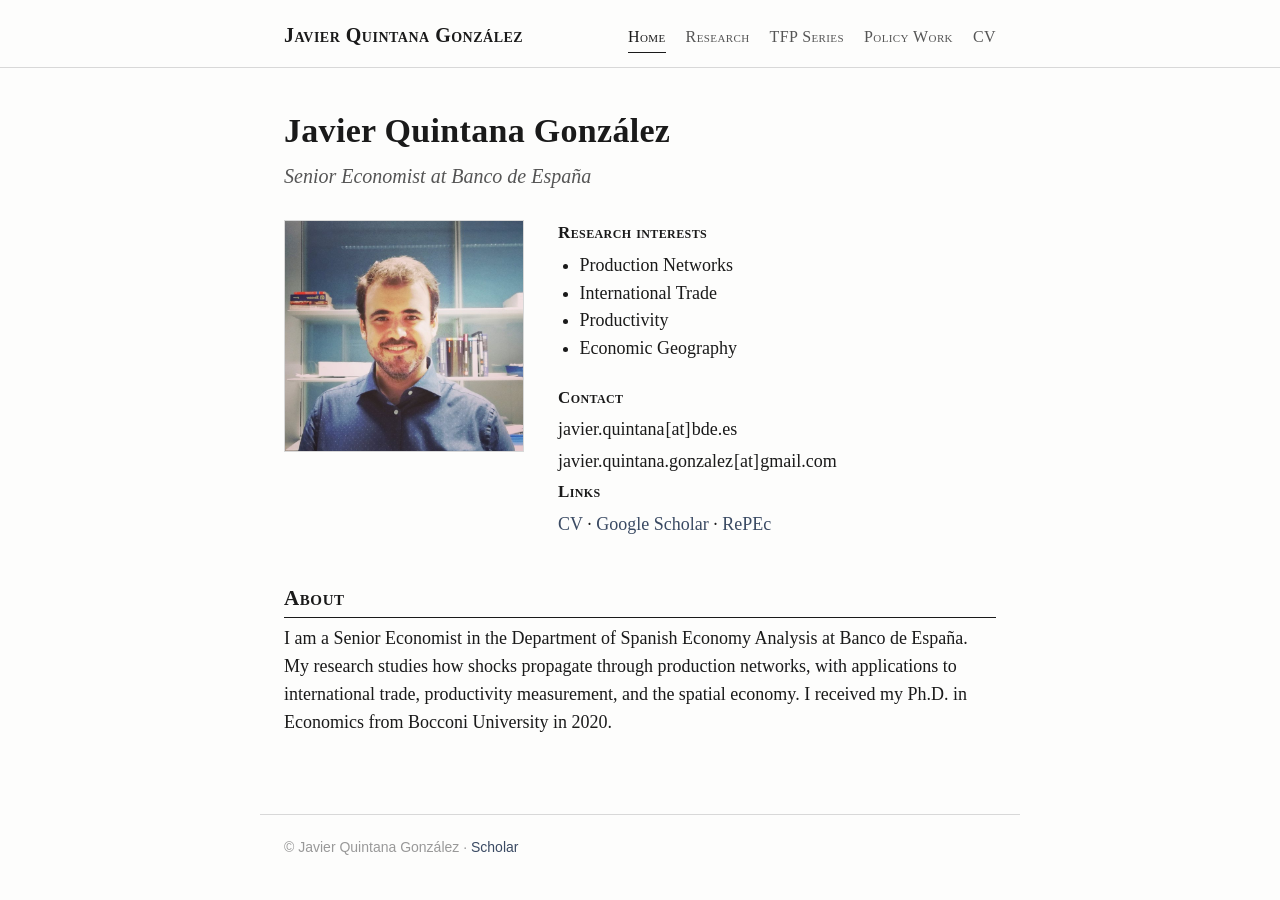
<file: index.html>
<!DOCTYPE html>
<html lang="en">
<head>
<meta charset="utf-8">
<meta name="viewport" content="width=device-width, initial-scale=1">
<title>Javier Quintana González</title>
<meta name="description" content="Javier Quintana González — Senior Economist at Banco de España. Production networks, international trade, productivity, economic geography.">
<link rel="stylesheet" href="style.css">
</head>
<body>
<header class="site">
  <div class="nav-inner">
    <a class="nav-name" href="index.html">Javier Quintana González</a>
    <nav class="menu">
      <a href="index.html" class="active">Home</a>
      <a href="research.html">Research</a>
      <a href="https://www.bde.es/wbe/en/areas-actuacion/analisis-e-investigacion/recursos/europrod-ua.html" target="_blank" rel="noopener">TFP Series</a>
      <a href="policy.html">Policy Work</a>
      <a href="cv.html">CV</a>
    </nav>
  </div>
</header>

<main>
  <h1 class="title">Javier Quintana González</h1>
  <p class="subtitle">Senior Economist at Banco de España</p>

  <div class="home-grid">
    <div class="photo">
      <img src="photo.jpg" alt="Javier Quintana González">
    </div>
    <div class="info">
      <h3>Research interests</h3>
      <ul>
        <li>Production Networks</li>
        <li>International Trade</li>
        <li>Productivity</li>
        <li>Economic Geography</li>
      </ul>

      <h3>Contact</h3>
      <p>javier.quintana<span aria-hidden="true">&#8202;</span>[at]&#8202;bde.es</p>
      <p>javier.quintana.gonzalez<span aria-hidden="true">&#8202;</span>[at]&#8202;gmail.com</p>

      <h3>Links</h3>
      <p>
        <a href="cv.html">CV</a> &middot;
        <a href="https://scholar.google.com/citations?user=KNLyyZ4AAAAJ&amp;hl=en" target="_blank" rel="noopener">Google Scholar</a> &middot;
        <a href="https://ideas.repec.org/e/pqu197.html" target="_blank" rel="noopener">RePEc</a>
      </p>
    </div>
  </div>

  <h2 class="section">About</h2>
  <div class="prose">
    <p>I am a Senior Economist in the Department of Spanish Economy Analysis at Banco de España.
    My research studies how shocks propagate through production networks, with applications to
    international trade, productivity measurement, and the spatial economy. I received my Ph.D.
    in Economics from Bocconi University in 2020.</p>
  </div>
</main>

<footer class="site">
  &copy; Javier Quintana González ·
  <a href="https://scholar.google.com/citations?user=KNLyyZ4AAAAJ&amp;hl=en" target="_blank" rel="noopener">Scholar</a>
</footer>
</body>
</html>
</file>
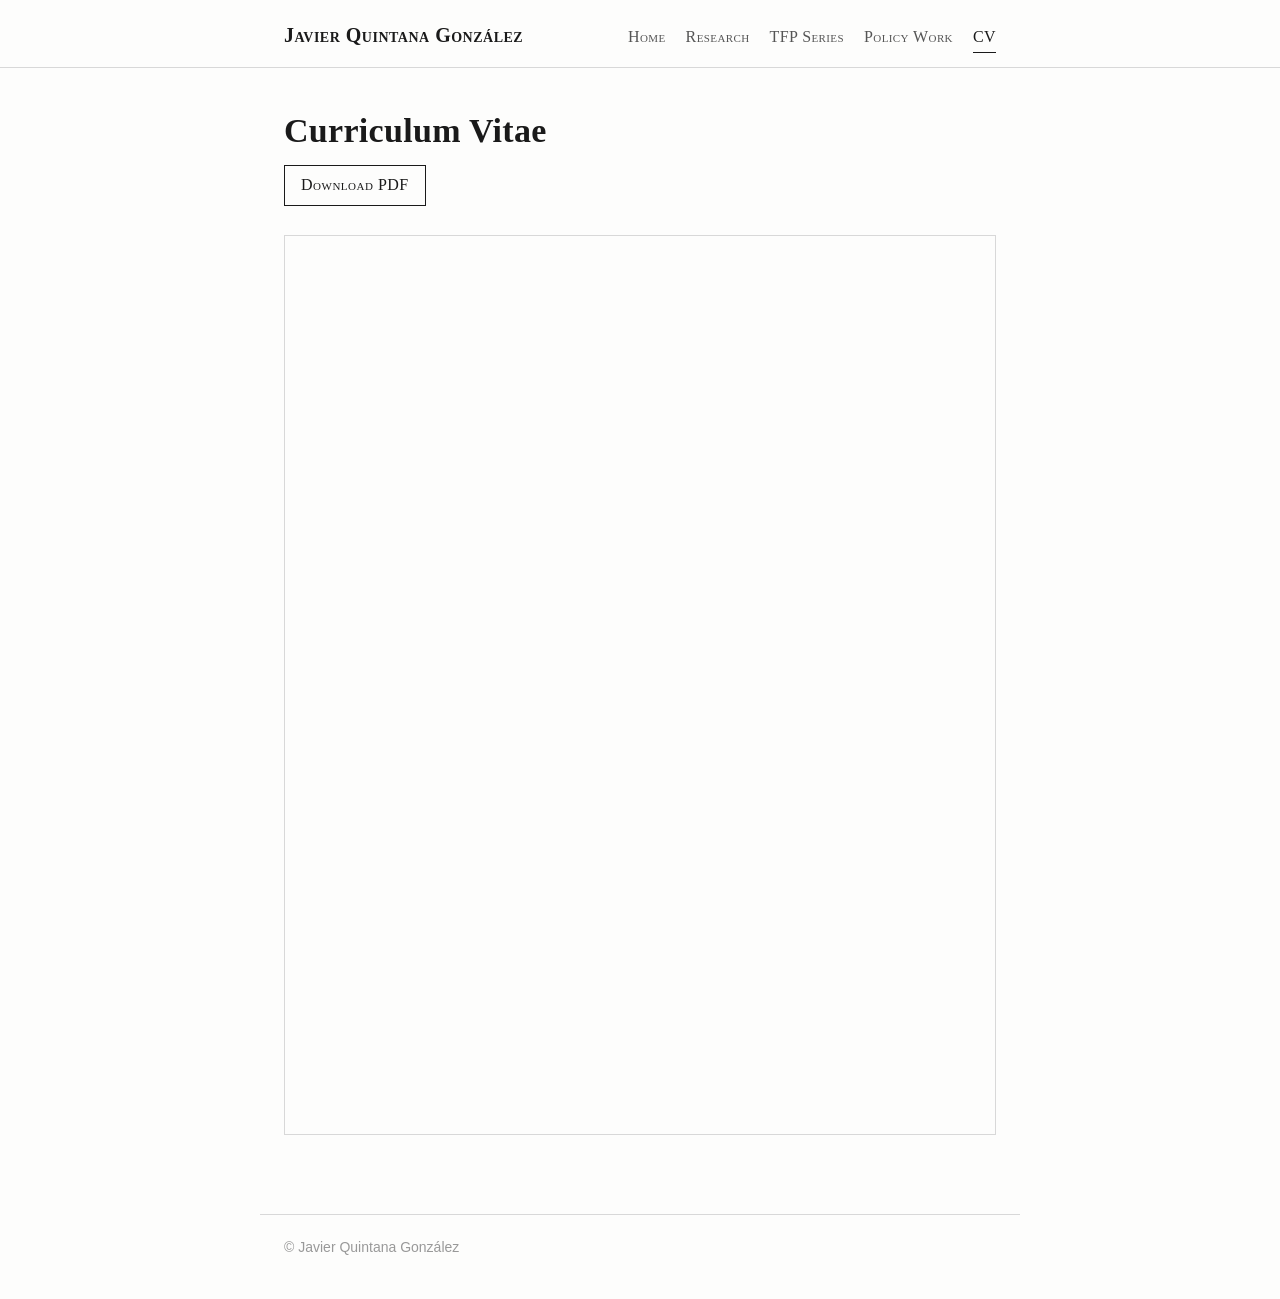
<file: cv.html>
<!DOCTYPE html>
<html lang="en">
<head>
<meta charset="utf-8">
<meta name="viewport" content="width=device-width, initial-scale=1">
<title>CV — Javier Quintana González</title>
<link rel="stylesheet" href="style.css">
</head>
<body>
<header class="site">
  <div class="nav-inner">
    <a class="nav-name" href="index.html">Javier Quintana González</a>
    <nav class="menu">
      <a href="index.html">Home</a>
      <a href="research.html">Research</a>
      <a href="https://www.bde.es/wbe/en/areas-actuacion/analisis-e-investigacion/recursos/europrod-ua.html" target="_blank" rel="noopener">TFP Series</a>
      <a href="policy.html">Policy Work</a>
      <a href="cv.html" class="active">CV</a>
    </nav>
  </div>
</header>

<main>
  <h1 class="title">Curriculum Vitae</h1>
  <div class="cv-actions">
    <a class="btn" href="cv_javier_quintana.pdf" target="_blank" rel="noopener">Download PDF</a>
  </div>
  <iframe class="pdf-frame" src="cv_javier_quintana.pdf" title="CV of Javier Quintana González"></iframe>
</main>

<footer class="site">
  &copy; Javier Quintana González
</footer>
</body>
</html>
</file>
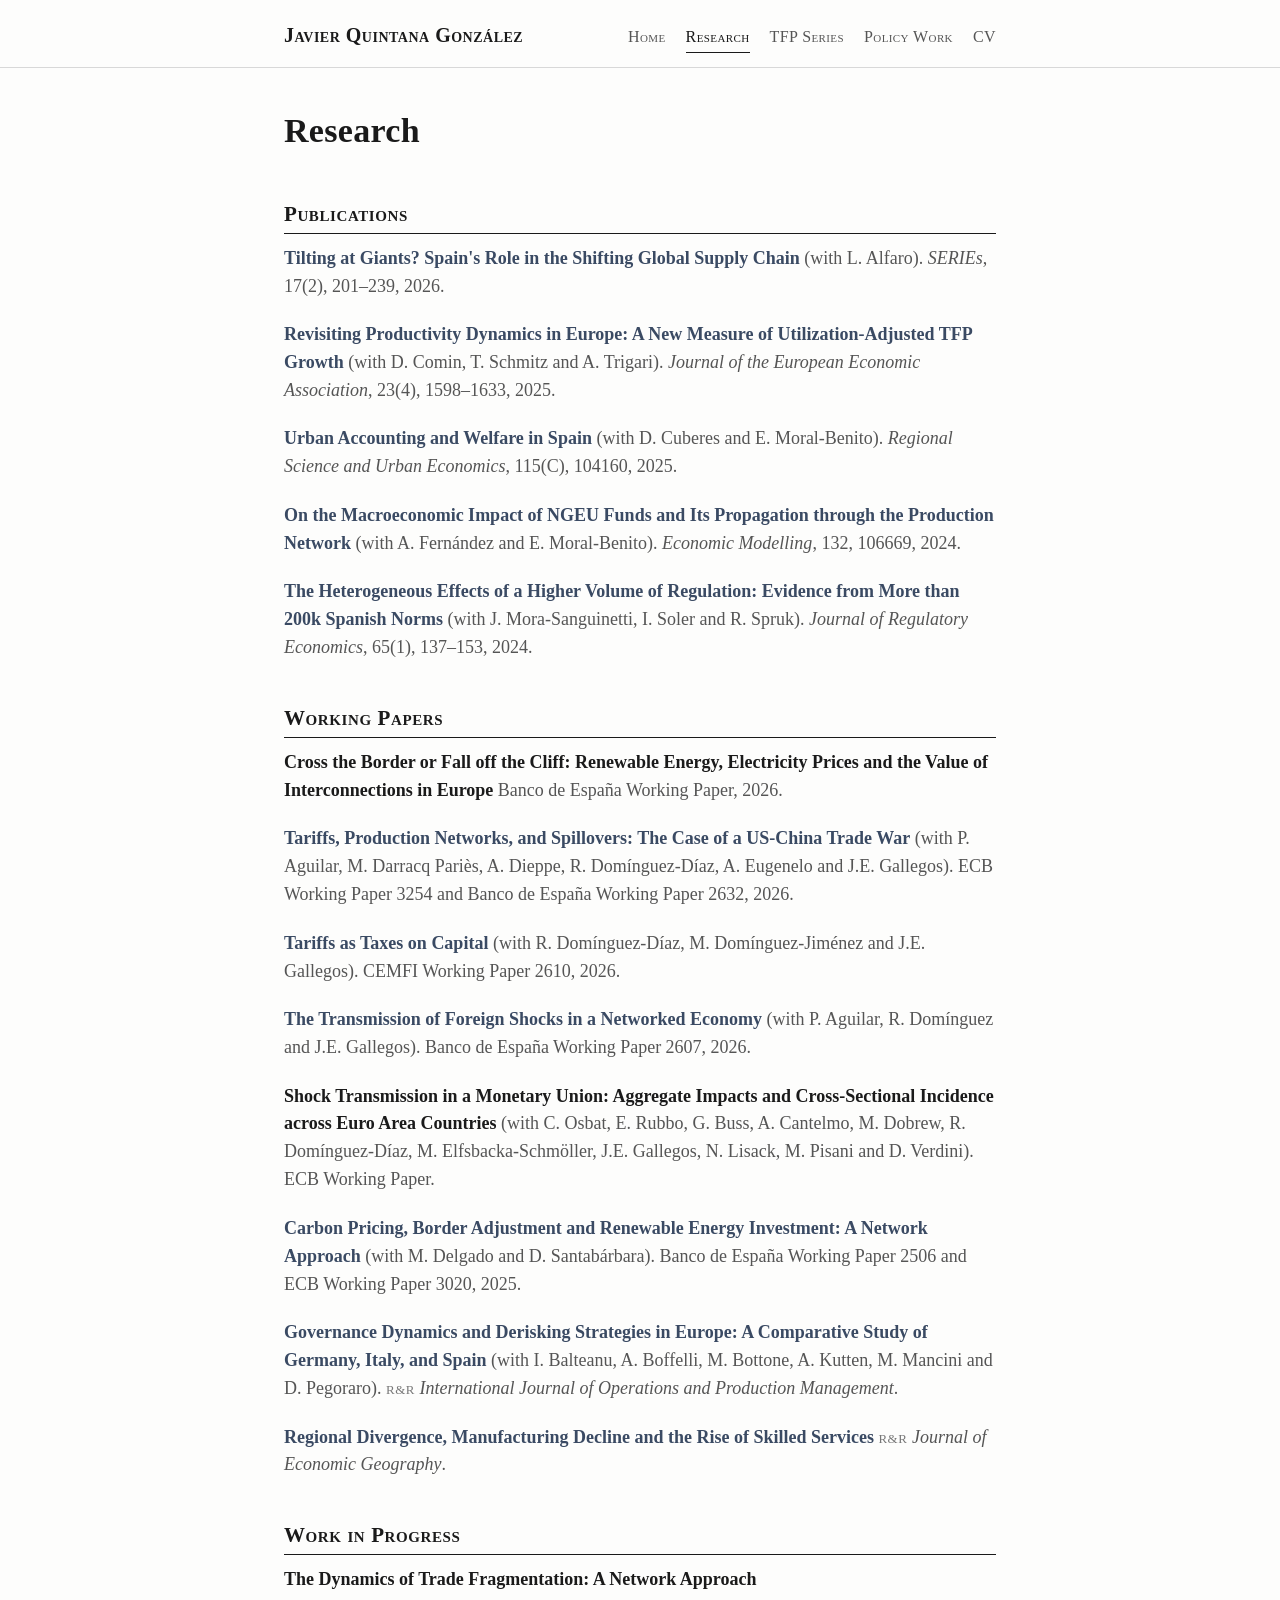
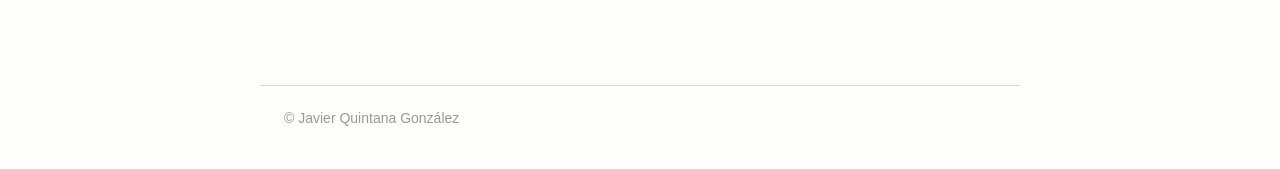
<file: research.html>
<!DOCTYPE html>
<html lang="en">
<head>
<meta charset="utf-8">
<meta name="viewport" content="width=device-width, initial-scale=1">
<title>Research — Javier Quintana González</title>
<link rel="stylesheet" href="style.css">
</head>
<body>
<header class="site">
  <div class="nav-inner">
    <a class="nav-name" href="index.html">Javier Quintana González</a>
    <nav class="menu">
      <a href="index.html">Home</a>
      <a href="research.html" class="active">Research</a>
      <a href="https://www.bde.es/wbe/en/areas-actuacion/analisis-e-investigacion/recursos/europrod-ua.html" target="_blank" rel="noopener">TFP Series</a>
      <a href="policy.html">Policy Work</a>
      <a href="cv.html">CV</a>
    </nav>
  </div>
</header>

<main>
  <h1 class="title">Research</h1>

  <h2 class="section">Publications</h2>
  <ol class="pubs">
    <li>
      <a class="pub-title" href="https://doi.org/10.1007/s13209-026-00343-2" target="_blank" rel="noopener">Tilting at Giants? Spain's Role in the Shifting Global Supply Chain</a>
      <span class="pub-meta">(with L. Alfaro). <span class="pub-venue">SERIEs</span>, 17(2), 201&ndash;239, 2026.</span>
    </li>
    <li>
      <a class="pub-title" href="https://academic.oup.com/jeea/article-abstract/23/4/1598/7958961" target="_blank" rel="noopener">Revisiting Productivity Dynamics in Europe: A New Measure of Utilization-Adjusted TFP Growth</a>
      <span class="pub-meta">(with D. Comin, T. Schmitz and A. Trigari). <span class="pub-venue">Journal of the European Economic Association</span>, 23(4), 1598&ndash;1633, 2025.</span>
    </li>
    <li>
      <a class="pub-title" href="https://www.sciencedirect.com/science/article/abs/pii/S0166046225000778" target="_blank" rel="noopener">Urban Accounting and Welfare in Spain</a>
      <span class="pub-meta">(with D. Cuberes and E. Moral-Benito). <span class="pub-venue">Regional Science and Urban Economics</span>, 115(C), 104160, 2025.</span>
    </li>
    <li>
      <a class="pub-title" href="https://www.sciencedirect.com/science/article/abs/pii/S0264999324000257" target="_blank" rel="noopener">On the Macroeconomic Impact of NGEU Funds and Its Propagation through the Production Network</a>
      <span class="pub-meta">(with A. Fern&aacute;ndez and E. Moral-Benito). <span class="pub-venue">Economic Modelling</span>, 132, 106669, 2024.</span>
    </li>
    <li>
      <a class="pub-title" href="https://link.springer.com/article/10.1007/s11149-023-09466-x" target="_blank" rel="noopener">The Heterogeneous Effects of a Higher Volume of Regulation: Evidence from More than 200k Spanish Norms</a>
      <span class="pub-meta">(with J. Mora-Sanguinetti, I. Soler and R. Spruk). <span class="pub-venue">Journal of Regulatory Economics</span>, 65(1), 137&ndash;153, 2024.</span>
    </li>
  </ol>

  <h2 class="section">Working Papers</h2>
  <ol class="pubs">
    <li>
      <span class="pub-title">Cross the Border or Fall off the Cliff: Renewable Energy, Electricity Prices and the Value of Interconnections in Europe</span>
      <span class="pub-meta">Banco de Espa&ntilde;a Working Paper, 2026.</span>
    </li>
    <li>
      <a class="pub-title" href="https://www.bde.es/wbe/en/publicaciones/analisis-economico-investigacion/documentos-trabajo/tariffs-production-networks-and-spillovers-the-case-of-a-us-china-trade-war.html" target="_blank" rel="noopener">Tariffs, Production Networks, and Spillovers: The Case of a US-China Trade War</a>
      <span class="pub-meta">(with P. Aguilar, M. Darracq Pari&egrave;s, A. Dieppe, R. Dom&iacute;nguez-D&iacute;az, A. Eugenelo and J.E. Gallegos). ECB Working Paper 3254 and Banco de Espa&ntilde;a Working Paper 2632, 2026.</span>
    </li>
    <li>
      <a class="pub-title" href="https://cemfi.es/ftp/wp/2610.pdf" target="_blank" rel="noopener">Tariffs as Taxes on Capital</a>
      <span class="pub-meta">(with R. Dom&iacute;nguez-D&iacute;az, M. Dom&iacute;nguez-Jim&eacute;nez and J.E. Gallegos). CEMFI Working Paper 2610, 2026.</span>
    </li>
    <li>
      <a class="pub-title" href="https://www.bde.es/wbe/en/publicaciones/analisis-economico-investigacion/documentos-trabajo/the-transmission-of-foreign-shocks-in-a-networked-economy.html" target="_blank" rel="noopener">The Transmission of Foreign Shocks in a Networked Economy</a>
      <span class="pub-meta">(with P. Aguilar, R. Dom&iacute;nguez and J.E. Gallegos). Banco de Espa&ntilde;a Working Paper 2607, 2026.</span>
    </li>
    <li>
      <span class="pub-title">Shock Transmission in a Monetary Union: Aggregate Impacts and Cross-Sectional Incidence across Euro Area Countries</span>
      <span class="pub-meta">(with C. Osbat, E. Rubbo, G. Buss, A. Cantelmo, M. Dobrew, R. Dom&iacute;nguez-D&iacute;az, M. Elfsbacka-Schm&ouml;ller, J.E. Gallegos, N. Lisack, M. Pisani and D. Verdini). ECB Working Paper.</span>
    </li>
    <li>
      <a class="pub-title" href="https://www.bde.es/wbe/en/publicaciones/analisis-economico-investigacion/documentos-trabajo/carbon-pricing-border-adjustment-and-renewable-energy-investment-a-network-approach.html" target="_blank" rel="noopener">Carbon Pricing, Border Adjustment and Renewable Energy Investment: A Network Approach</a>
      <span class="pub-meta">(with M. Delgado and D. Santab&aacute;rbara). Banco de Espa&ntilde;a Working Paper 2506 and ECB Working Paper 3020, 2025.</span>
    </li>
    <li>
      <a class="pub-title" href="https://www.bancaditalia.it/pubblicazioni/qef/2024-0880/index.html?com.dotmarketing.htmlpage.language=1" target="_blank" rel="noopener">Governance Dynamics and Derisking Strategies in Europe: A Comparative Study of Germany, Italy, and Spain</a>
      <span class="pub-meta">(with I. Balteanu, A. Boffelli, M. Bottone, A. Kutten, M. Mancini and D. Pegoraro). <span class="tag">R&amp;R</span> <span class="pub-venue">International Journal of Operations and Production Management</span>.</span>
    </li>
    <li>
      <a class="pub-title" href="https://www.bde.es/wbe/en/areas-actuacion/analisis-e-investigacion/investigacion-destacada/research-features/import-competition--regional-divergence--and-rise-skilled-city.html" target="_blank" rel="noopener">Regional Divergence, Manufacturing Decline and the Rise of Skilled Services</a>
      <span class="pub-meta"><span class="tag">R&amp;R</span> <span class="pub-venue">Journal of Economic Geography</span>.</span>
    </li>
  </ol>

  <h2 class="section">Work in Progress</h2>
  <ol class="pubs">
    <li>
      <span class="pub-title">The Dynamics of Trade Fragmentation: A Network Approach</span>
    </li>
  </ol>
</main>

<footer class="site">
  &copy; Javier Quintana González
</footer>
</body>
</html>
</file>
<file: style.css>
/* ---- Javier Quintana González — academic site ---- */
:root{
  --ink:#1a1a1a;
  --muted:#555;
  --rule:#d8d8d8;
  --link:#3a4a63;
  --link-hover:#8a1c1c;
  --bg:#fdfdfc;
  --maxw:760px;
}
*{box-sizing:border-box;}
html{-webkit-text-size-adjust:100%;}
body{
  margin:0;
  background:var(--bg);
  color:var(--ink);
  font-family:Georgia,"Times New Roman",Times,serif;
  font-size:18px;
  line-height:1.55;
}
a{color:var(--link);text-decoration:none;border-bottom:1px solid transparent;}
a:hover{color:var(--link-hover);border-bottom-color:currentColor;}

/* ---- top navigation ---- */
header.site{
  border-bottom:1px solid var(--rule);
  background:var(--bg);
}
.nav-inner{
  max-width:var(--maxw);
  margin:0 auto;
  padding:20px 24px 14px;
  display:flex;
  flex-wrap:wrap;
  align-items:baseline;
  justify-content:space-between;
  gap:6px 18px;
}
.nav-name{
  font-variant:small-caps;
  letter-spacing:.5px;
  font-size:20px;
  font-weight:700;
  color:var(--ink);
  border:0;
}
.nav-name:hover{color:var(--ink);}
nav.menu{display:flex;gap:20px;flex-wrap:wrap;}
nav.menu a{
  font-variant:small-caps;
  font-size:16px;
  letter-spacing:.4px;
  color:var(--muted);
  border:0;
  padding-bottom:2px;
}
nav.menu a:hover,nav.menu a.active{color:var(--ink);border-bottom:1px solid var(--ink);}

/* ---- main ---- */
main{max-width:var(--maxw);margin:0 auto;padding:34px 24px 70px;}

h1.title{
  font-size:34px;
  font-weight:700;
  margin:.1em 0 .1em;
  letter-spacing:.3px;
}
.subtitle{color:var(--muted);font-style:italic;font-size:20px;margin:0 0 1.4em;}

/* section headings, echoing the classic CV */
h2.section{
  font-variant:small-caps;
  letter-spacing:.6px;
  font-size:21px;
  font-weight:700;
  margin:1.9em 0 .1em;
  padding-bottom:.12em;
  border-bottom:.5px solid var(--ink);
}

/* ---- home layout ---- */
.home-grid{display:flex;gap:34px;flex-wrap:wrap;align-items:flex-start;margin-top:8px;}
.home-grid .photo{flex:0 0 240px;max-width:240px;}
.home-grid .photo img{width:100%;height:auto;border:1px solid var(--rule);}
.photo .placeholder{
  width:100%;aspect-ratio:4/5;border:1px dashed #bbb;
  display:flex;align-items:center;justify-content:center;
  color:#999;font-size:14px;text-align:center;padding:10px;font-family:Arial,sans-serif;
}
.home-grid .info{flex:1 1 300px;}
.info h3{font-size:17px;margin:0 0 .3em;font-variant:small-caps;letter-spacing:.4px;}
.info ul{margin:.2em 0 1.2em;padding-left:1.2em;}
.info p{margin:.2em 0;}

/* ---- publication lists ---- */
ol.pubs{list-style:none;counter-reset:pub;margin:.6em 0 0;padding:0;}
ol.pubs li{
  position:relative;
  margin:0 0 1.15em;
  padding-left:0;
}
.pub-title{font-weight:700;color:var(--ink);}
a.pub-title{color:var(--link);border-bottom:1px solid transparent;}
a.pub-title:hover{color:var(--link-hover);border-bottom-color:currentColor;}
.pub-meta{color:var(--muted);}
.pub-venue{font-style:italic;}
.pub-links{font-size:15px;margin-top:.15em;}
.pub-links a{font-variant:small-caps;letter-spacing:.3px;margin-right:.7em;color:var(--link);}
.pub-abstract{
  font-size:16px;color:#333;margin:.35em 0 0;
  padding-left:14px;border-left:2px solid var(--rule);
}
.tag{font-size:13px;font-variant:small-caps;letter-spacing:.5px;color:#777;}

/* refereeing / plain prose */
.prose p{margin:.4em 0;}
.refereeing{font-style:italic;}
.refereeing .noital{font-style:normal;}

/* ---- CV embed ---- */
.cv-actions{margin:.4em 0 1.2em;}
.btn{
  display:inline-block;border:1px solid var(--ink);padding:7px 16px;
  font-variant:small-caps;letter-spacing:.5px;font-size:16px;color:var(--ink);
}
.btn:hover{background:var(--ink);color:#fff;border-bottom-color:var(--ink);}
.pdf-frame{width:100%;height:900px;border:1px solid var(--rule);margin-top:8px;}

footer.site{
  max-width:var(--maxw);margin:0 auto;padding:22px 24px 40px;
  border-top:1px solid var(--rule);color:#999;font-size:14px;font-family:Arial,sans-serif;
}

@media (max-width:560px){
  body{font-size:17px;}
  .pdf-frame{height:560px;}
  .home-grid .photo{flex-basis:100%;max-width:280px;margin:0 auto;}
}
</file>
